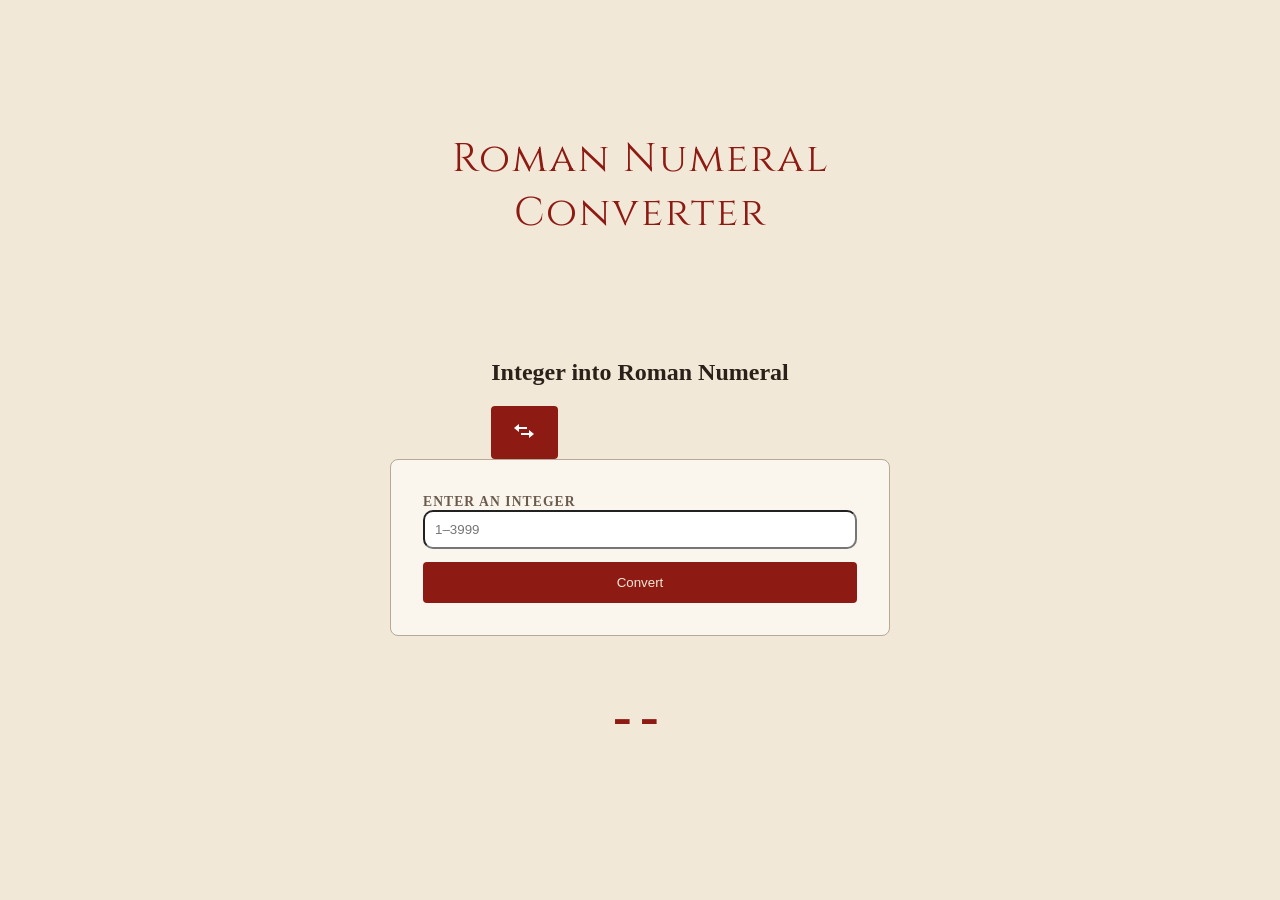
<file: index.html>
<!DOCTYPE html>
<html>
    <head>
        <title>Roman Numeral Converter</title>
        <link rel="stylesheet" href="styles.css">
        <link href="https://fonts.googleapis.com/css2?family=Cinzel&display=swap" rel="stylesheet">
    </head>

    <body>
        <h1>Roman Numeral Converter</h1>
        <br><br><br><br>
        <div id="switch-mode">
            <h2 id="mode-title">Integer into Roman Numeral</h2>

            <button type="button" id="switch">
                <svg xmlns="http://www.w3.org/2000/svg" width="24" height="24"
                    fill="white" viewBox="0 0 24 24">
                    <path d="M17 14H9v2h8v3l5-4-5-4zm-2-4V8H7V5L2 9l5 4v-3z"></path>
                </svg>

                <label class="switch">
                    <input type="checkbox" id="toggleCheckbox" hidden>
                </label>
            </button>
        </div>

        <form id="converter-form">

            <div id="error-message-box">
                <div id="error-message"></div>

                <div class="progress-bar" id="progress-bar">
                    <div class="progress-fill" id="completion-bar"></div>
                </div>
            </div>

            <div id="integer-to-roman">
                <label for="integer-input">Enter an integer</label>
                <div>
                <input id="integer-input" name="integer" placeholder="1–3999">
                </div>
            </div>

            <div id="roman-to-integer">
                <label for="roman-input">Enter a Roman Numeral</label>
                <div>
                <input id="roman-input" name="roman" placeholder="MMXXVI">
                </div>
            </div>
            <button type="submit">Convert</button>
        </form>
        <h2 id="roman-numeral">--</h2>

    <script src="to_roman_converter.js"></script>
    </body>
</html>
</file>
<file: styles.css>
* {
    box-sizing: border-box;
}

body {
    background-color: #F1E8D8;
    color: #2B2118;
    min-height: 100vh;
    margin: 0;

    display: flex;
    flex-direction: column;
    align-items: center;
    justify-content: center;
}

h1 {
    color: #8E1B13;
    font-family: "Cinzel", Georgia, serif;
    font-weight: normal;
    letter-spacing: 0.05em;
    width: 50%;
    font-size: clamp(1.8rem, 6vw, 2.5rem);
    text-align: center;
}

#roman-to-integer {
    display: none;
}

#converter-form {
    width: min(500px, 80vw);
    padding: 2rem;
    border: 1px solid #B8A895;
    background-color: #FAF6EE;
    border-radius: 8px;

    display: flex;
    flex-direction: column;
    align-items: stretch;
    gap: 0.8rem;

    transition: transform 0.2s;
}

#converter-form label {
    color: #6B5B4D;
    font-size: 0.85rem;
    font-weight: bold;
    letter-spacing: 0.08em;
    text-transform: uppercase;
}

#converter-form:hover {
    transform: translateY(-2px);
}

input {
    padding: 10px;
    border-radius: 10px;
    width: 100%
}

button {
    background-color: #8E1B13;
    color: #F1E8D8;
    border: 2px solid transparent;
    padding: 0.7rem 1.2rem;
    border-radius: 4px;
    cursor: pointer;
    transition: all 0.2s;
}

button:hover {
    background-color: #F1E8D8;
    color: #8E1B13;
    border-color: #8E1B13;
}

#roman-numeral {
    margin-top: 3rem;
    font-family: Georgia, serif;
    letter-spacing: 0.15em;
    color: #8E1B13;

    font-size: clamp(2rem, 10vw, 3.5rem);
    text-align: center;
    overflow-wrap: anywhere;
}

#error-message-box {
    display: none;

    background-color: #F1E8D8;
    border: 1px solid #8E1B13;
    border-radius: 10px;

    color: #8E1B13;
    padding: 14px 18px;

    transition: opacity 0.5s ease;

    z-index: 9999;
}

#error-message {
    margin: 0;
}

.progress-bar {
    display: none;
}

.progress-bar.active {
    display: block;

    width: 100%;
    height: 5px;

    margin-top: 12px;

    background-color: #D8CFC2;
    border-radius: 999px;
    overflow: hidden;
}

.progress-fill {
    height: 100%;
    width: 0%;
    background-color: #8E1B13;
}

.progress-fill.active {
    animation: line 6s linear;
}

@keyframes line {
    0%{
        width: 0%;
    }

    100% {
        width: 100%;
    }
}
</file>
